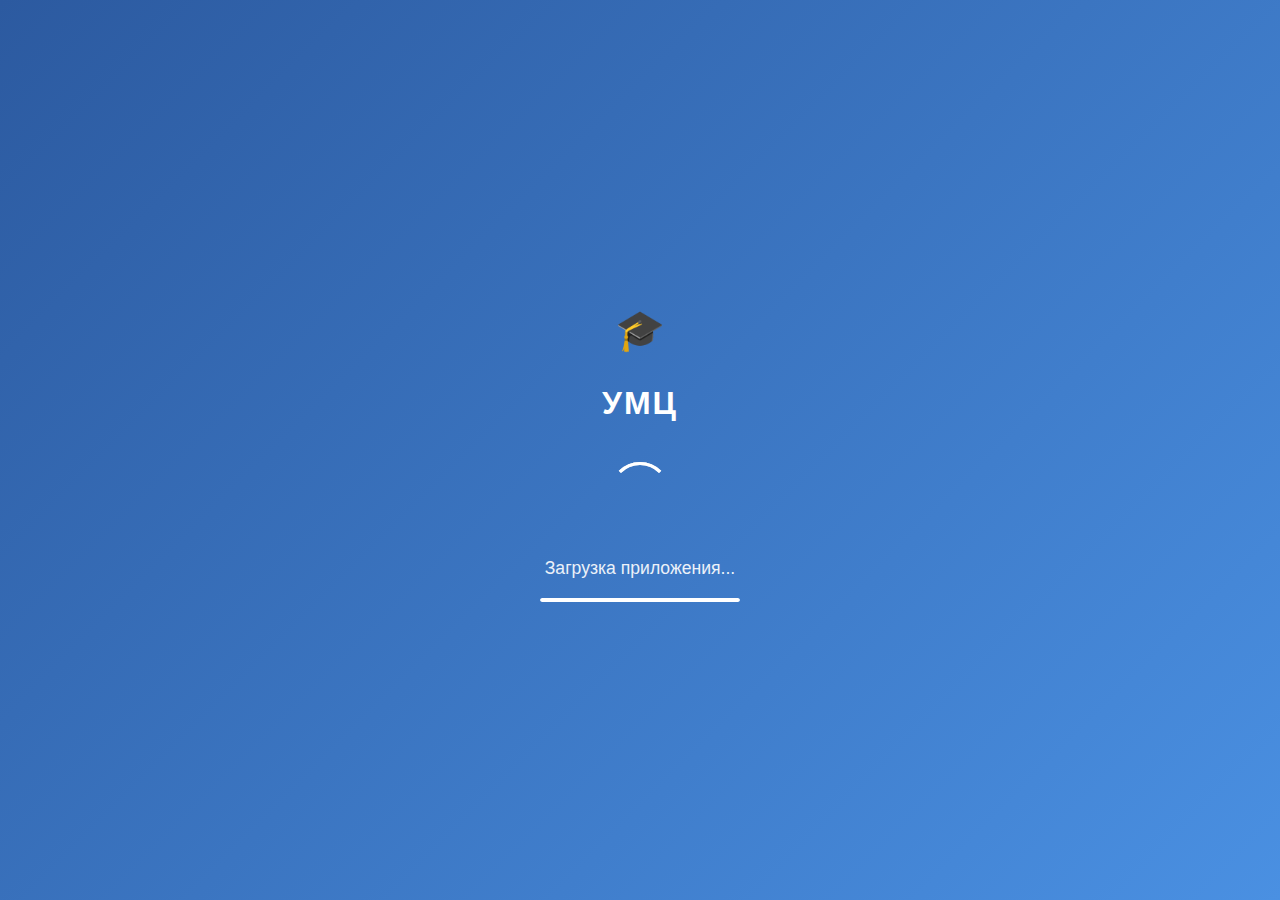
<file: webapp/enhanced.html>
<!DOCTYPE html>
<html lang="ru">
<head>
    <meta charset="UTF-8">
    <meta name="viewport" content="width=device-width, initial-scale=1.0, maximum-scale=1.0, user-scalable=no">
    <meta name="mobile-web-app-capable" content="yes">
    <meta name="apple-mobile-web-app-capable" content="yes">
    <meta name="apple-mobile-web-app-status-bar-style" content="default">
    <meta name="theme-color" content="#2c5aa0">
    <title>УМЦ - Университет Мировых Цивилизаций</title>
    <link rel="stylesheet" href="enhanced-styles.css">
    <link href="https://cdnjs.cloudflare.com/ajax/libs/font-awesome/6.0.0/css/all.min.css" rel="stylesheet">
    <script src="https://telegram.org/js/telegram-web-app.js"></script>
    <script>
        // Fallback for browsers that don't support Telegram WebApp
        if (!window.Telegram) {
            window.Telegram = {
                WebApp: {
                    ready: function() {},
                    expand: function() {},
                    initDataUnsafe: {},
                    showAlert: function(msg) { alert(msg); },
                    BackButton: {
                        show: function() {},
                        hide: function() {},
                        onClick: function() {}
                    },
                    onEvent: function() {}
                }
            };
        }
    </script>
</head>
<body>
    <!-- Loading Screen -->
    <div id="loading-screen" class="loading-screen">
        <div class="loading-container">
            <div class="loading-logo">
                <div class="logo-icon">🎓</div>
                <div class="logo-text">УМЦ</div>
            </div>
            <div class="loading-spinner">
                <div class="spinner-ring"></div>
                <div class="spinner-ring"></div>
                <div class="spinner-ring"></div>
            </div>
            <div class="loading-text">Загрузка приложения...</div>
            <div class="loading-progress">
                <div class="progress-bar"></div>
            </div>
        </div>
    </div>

    <!-- Main App Container -->
    <div id="app" class="app-container" style="display: none;">
        <!-- Header -->
        <header class="app-header">
            <div class="header-content">
                <div class="logo-section">
                    <div class="logo">
                        <div class="logo-icon">🎓</div>
                        <div class="logo-text">
                            <h1>УМЦ</h1>
                            <p>Университет Мировых Цивилизаций</p>
                        </div>
                    </div>
                </div>
                <div class="header-actions">
                    <button class="theme-toggle" onclick="toggleTheme()" title="Переключить тему">
                        <i class="fas fa-moon" id="theme-icon"></i>
                    </button>
                    <button class="notification-btn" onclick="toggleNotifications()" title="Уведомления">
                        <i class="fas fa-bell"></i>
                        <span class="notification-badge" id="notification-count">3</span>
                    </button>
                    <div class="user-profile" onclick="toggleUserMenu()">
                        <div class="user-avatar">
                            <i class="fas fa-user"></i>
                        </div>
                        <div class="user-info">
                            <span class="user-name" id="user-name">Тест Пользователь</span>
                            <span class="user-role" id="user-role">Студент</span>
                        </div>
                        <i class="fas fa-chevron-down"></i>
                    </div>
                </div>
            </div>
        </header>

        <!-- User Menu Dropdown -->
        <div id="user-menu" class="user-menu" style="display: none;">
            <div class="menu-item" onclick="showProfile()">
                <i class="fas fa-user"></i>
                <span>Профиль</span>
            </div>
            <div class="menu-item" onclick="showSettings()">
                <i class="fas fa-cog"></i>
                <span>Настройки</span>
            </div>
            <div class="menu-item" onclick="logout()">
                <i class="fas fa-sign-out-alt"></i>
                <span>Выйти</span>
            </div>
        </div>

        <!-- Search Bar -->
        <div class="search-container">
            <div class="search-box">
                <i class="fas fa-search"></i>
                <input type="text" id="search-input" placeholder="Поиск по расписанию, объявлениям, вопросам...">
                <button class="search-clear" onclick="clearSearch()" style="display: none;">
                    <i class="fas fa-times"></i>
                </button>
            </div>
            <div class="filter-buttons">
                <button class="filter-btn active" data-filter="all">Все</button>
                <button class="filter-btn" data-filter="today">Сегодня</button>
                <button class="filter-btn" data-filter="week">Неделя</button>
                <button class="filter-btn" data-filter="important">Важное</button>
            </div>
        </div>

        <!-- Navigation Tabs -->
        <nav class="nav-tabs" id="nav-tabs">
            <button class="nav-tab active" data-tab="dashboard">
                <i class="fas fa-home"></i>
                <span>Главная</span>
            </button>
            <button class="nav-tab" data-tab="schedule">
                <i class="fas fa-calendar-alt"></i>
                <span>Расписание</span>
            </button>
            <button class="nav-tab" data-tab="announcements">
                <i class="fas fa-bullhorn"></i>
                <span>Объявления</span>
            </button>
            <button class="nav-tab" data-tab="polls">
                <i class="fas fa-poll"></i>
                <span>Голосования</span>
            </button>
            <button class="nav-tab" data-tab="questions">
                <i class="fas fa-question-circle"></i>
                <span>Вопросы</span>
            </button>
        </nav>
        
        <!-- Mobile Navigation Indicator -->
        <div class="mobile-nav-indicator" id="mobile-nav-indicator"></div>

        <!-- Content Areas -->
        <main class="main-content">
            <!-- Dashboard Tab -->
            <div id="dashboard-tab" class="tab-content active">
                <div class="dashboard-grid">
                    <!-- Quick Stats -->
                    <div class="stats-card">
                        <div class="stats-header">
                            <h3>📊 Статистика</h3>
                            <i class="fas fa-chart-line"></i>
                        </div>
                        <div class="stats-grid">
                            <div class="stat-item">
                                <div class="stat-number">5</div>
                                <div class="stat-label">Пар сегодня</div>
                            </div>
                            <div class="stat-item">
                                <div class="stat-number">3</div>
                                <div class="stat-label">Новых объявлений</div>
                            </div>
                            <div class="stat-item">
                                <div class="stat-number">1</div>
                                <div class="stat-label">Активных голосований</div>
                            </div>
                            <div class="stat-item">
                                <div class="stat-number">2</div>
                                <div class="stat-label">Неотвеченных вопросов</div>
                            </div>
                        </div>
                    </div>

                    <!-- Today's Schedule -->
                    <div class="schedule-card">
                        <div class="card-header">
                            <h3>📅 Сегодняшнее расписание</h3>
                            <button class="refresh-btn" onclick="refreshTodaySchedule()">
                                <i class="fas fa-sync-alt"></i>
                            </button>
                        </div>
                        <div class="schedule-list" id="today-schedule">
                            <div class="schedule-item">
                                <div class="time">09:00</div>
                                <div class="subject">Математика</div>
                                <div class="room">Ауд. 101</div>
                                <div class="status present">Присутствую</div>
                            </div>
                            <div class="schedule-item">
                                <div class="time">10:45</div>
                                <div class="subject">Физика</div>
                                <div class="room">Ауд. 203</div>
                                <div class="status absent">Отсутствую</div>
                            </div>
                            <div class="schedule-item">
                                <div class="time">13:00</div>
                                <div class="subject">Химия</div>
                                <div class="room">Лаб. 15</div>
                                <div class="status pending">Ожидает</div>
                            </div>
                        </div>
                    </div>

                    <!-- Recent Announcements -->
                    <div class="announcements-card">
                        <div class="card-header">
                            <h3>📢 Последние объявления</h3>
                            <button class="view-all-btn" onclick="switchTab('announcements')">
                                Все <i class="fas fa-arrow-right"></i>
                            </button>
                        </div>
                        <div class="announcements-list" id="recent-announcements">
                            <div class="announcement-item important">
                                <div class="announcement-icon">🚨</div>
                                <div class="announcement-content">
                                    <div class="announcement-title">Важное собрание</div>
                                    <div class="announcement-time">2 часа назад</div>
                                </div>
                            </div>
                            <div class="announcement-item">
                                <div class="announcement-icon">📝</div>
                                <div class="announcement-content">
                                    <div class="announcement-title">Домашнее задание</div>
                                    <div class="announcement-time">5 часов назад</div>
                                </div>
                            </div>
                        </div>
                    </div>

                    <!-- Quick Actions -->
                    <div class="actions-card">
                        <div class="card-header">
                            <h3>⚡ Быстрые действия</h3>
                        </div>
                        <div class="actions-grid">
                            <button class="action-btn" onclick="askQuickQuestion()">
                                <i class="fas fa-question"></i>
                                <span>Задать вопрос</span>
                            </button>
                            <button class="action-btn" onclick="viewAttendance()">
                                <i class="fas fa-user-check"></i>
                                <span>Посещаемость</span>
                            </button>
                            <button class="action-btn" onclick="viewGrades()">
                                <i class="fas fa-graduation-cap"></i>
                                <span>Оценки</span>
                            </button>
                            <button class="action-btn" onclick="viewCalendar()">
                                <i class="fas fa-calendar"></i>
                                <span>Календарь</span>
                            </button>
                        </div>
                    </div>
                </div>
            </div>

            <!-- Schedule Tab -->
            <div id="schedule-tab" class="tab-content">
                <div class="content-header">
                    <h2><i class="fas fa-calendar-alt"></i> Расписание</h2>
                    <div class="header-actions">
                        <button class="btn-secondary" onclick="exportSchedule()">
                            <i class="fas fa-download"></i> Экспорт
                        </button>
                        <button class="btn-primary" onclick="refreshSchedule()">
                            <i class="fas fa-sync-alt"></i> Обновить
                        </button>
                    </div>
                </div>
                <div class="schedule-content" id="schedule-content">
                    <!-- Schedule content will be loaded here -->
                </div>
            </div>

            <!-- Announcements Tab -->
            <div id="announcements-tab" class="tab-content">
                <div class="content-header">
                    <h2><i class="fas fa-bullhorn"></i> Объявления</h2>
                    <div class="header-actions">
                        <button class="btn-secondary" onclick="markAllRead()">
                            <i class="fas fa-check-double"></i> Прочитать все
                        </button>
                        <button class="btn-primary" onclick="refreshAnnouncements()">
                            <i class="fas fa-sync-alt"></i> Обновить
                        </button>
                    </div>
                </div>
                <div class="announcements-content" id="announcements-content">
                    <!-- Announcements content will be loaded here -->
                </div>
            </div>

            <!-- Polls Tab -->
            <div id="polls-tab" class="tab-content">
                <div class="content-header">
                    <h2><i class="fas fa-poll"></i> Голосования</h2>
                    <div class="header-actions">
                        <button class="btn-secondary" onclick="viewPollHistory()">
                            <i class="fas fa-history"></i> История
                        </button>
                        <button class="btn-primary" onclick="refreshPolls()">
                            <i class="fas fa-sync-alt"></i> Обновить
                        </button>
                    </div>
                </div>
                <div class="polls-content" id="polls-content">
                    <!-- Polls content will be loaded here -->
                </div>
            </div>

            <!-- Questions Tab -->
            <div id="questions-tab" class="tab-content">
                <div class="content-header">
                    <h2><i class="fas fa-question-circle"></i> Вопросы</h2>
                    <div class="header-actions">
                        <button class="btn-secondary" onclick="viewQuestionHistory()">
                            <i class="fas fa-history"></i> История
                        </button>
                        <button class="btn-primary" onclick="refreshQuestions()">
                            <i class="fas fa-sync-alt"></i> Обновить
                        </button>
                    </div>
                </div>
                <div class="questions-content" id="questions-content">
                    <!-- Questions content will be loaded here -->
                </div>
            </div>
        </main>

        <!-- Floating Action Button -->
        <div class="fab-container">
            <button class="fab" onclick="toggleFabMenu()">
                <i class="fas fa-plus" id="fab-icon"></i>
            </button>
            <div class="fab-menu" id="fab-menu">
                <button class="fab-item" onclick="openScheduleForm()">
                    <i class="fas fa-calendar-plus"></i>
                    <span>Расписание</span>
                </button>
                <button class="fab-item" onclick="openAnnouncementForm()">
                    <i class="fas fa-bullhorn"></i>
                    <span>Объявление</span>
                </button>
                <button class="fab-item" onclick="openPollForm()">
                    <i class="fas fa-poll"></i>
                    <span>Голосование</span>
                </button>
                <button class="fab-item" onclick="openQuestionForm()">
                    <i class="fas fa-question"></i>
                    <span>Вопрос</span>
                </button>
            </div>
        </div>

        <!-- Notification Panel -->
        <div id="notification-panel" class="notification-panel" style="display: none;">
            <div class="notification-header">
                <h3>Уведомления</h3>
                <button class="close-btn" onclick="toggleNotifications()">
                    <i class="fas fa-times"></i>
                </button>
            </div>
            <div class="notification-list" id="notification-list">
                <div class="notification-item unread">
                    <div class="notification-icon">📅</div>
                    <div class="notification-content">
                        <div class="notification-title">Новое расписание</div>
                        <div class="notification-text">Добавлено расписание на завтра</div>
                        <div class="notification-time">5 минут назад</div>
                    </div>
                </div>
                <div class="notification-item">
                    <div class="notification-icon">📢</div>
                    <div class="notification-content">
                        <div class="notification-title">Новое объявление</div>
                        <div class="notification-text">Важное собрание группы</div>
                        <div class="notification-time">1 час назад</div>
                    </div>
                </div>
                <div class="notification-item">
                    <div class="notification-icon">🗳</div>
                    <div class="notification-content">
                        <div class="notification-title">Голосование завершено</div>
                        <div class="notification-text">Результаты голосования доступны</div>
                        <div class="notification-time">2 часа назад</div>
                    </div>
                </div>
            </div>
        </div>

        <!-- Modal -->
        <div id="modal" class="modal" style="display: none;">
            <div class="modal-content">
                <div class="modal-header">
                    <h3 id="modal-title">Заголовок</h3>
                    <button class="modal-close" onclick="closeModal()">
                        <i class="fas fa-times"></i>
                    </button>
                </div>
                <div class="modal-body">
                    <div id="modal-form"></div>
                </div>
            </div>
        </div>

        <!-- Toast Notifications -->
        <div id="toast-container" class="toast-container"></div>
    </div>

    <script src="enhanced-app.js"></script>
</body>
</html>
</file>
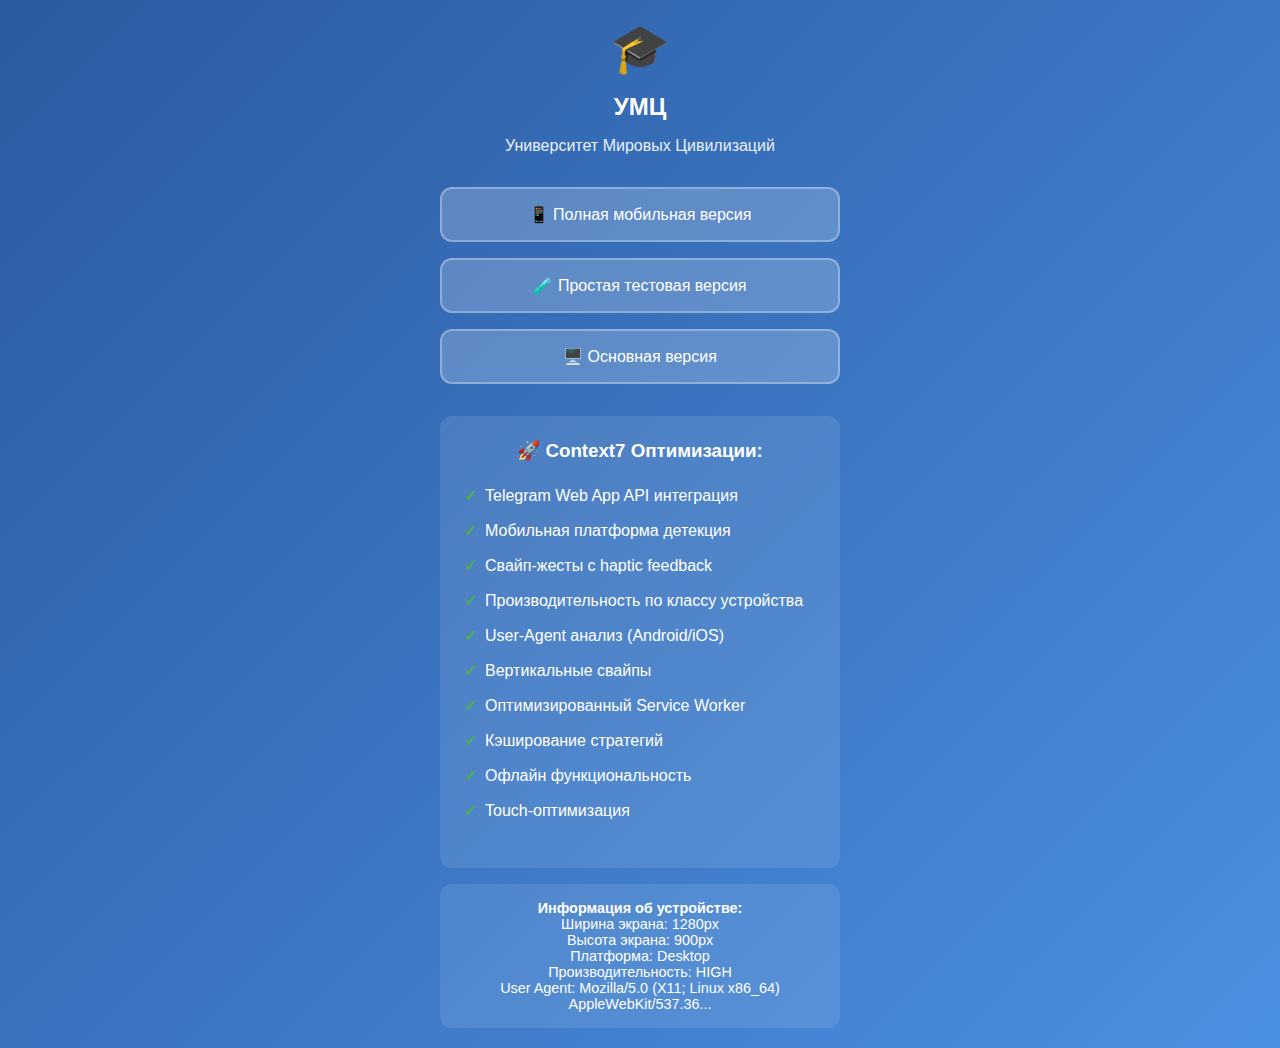
<file: webapp/mobile-test.html>
<!DOCTYPE html>
<html lang="ru">
<head>
    <meta charset="UTF-8">
    <meta name="viewport" content="width=device-width, initial-scale=1.0, maximum-scale=1.0, user-scalable=no">
    <meta name="mobile-web-app-capable" content="yes">
    <meta name="apple-mobile-web-app-capable" content="yes">
    <meta name="apple-mobile-web-app-status-bar-style" content="default">
    <meta name="theme-color" content="#2c5aa0">
    <title>УМЦ - Мобильная версия</title>
    <style>
        body {
            font-family: -apple-system, BlinkMacSystemFont, 'Segoe UI', Roboto, sans-serif;
            margin: 0;
            padding: 20px;
            background: linear-gradient(135deg, #2c5aa0 0%, #4a90e2 100%);
            color: white;
            min-height: 100vh;
        }
        
        .container {
            max-width: 400px;
            margin: 0 auto;
            text-align: center;
        }
        
        .logo {
            font-size: 3rem;
            margin-bottom: 1rem;
        }
        
        .title {
            font-size: 1.5rem;
            font-weight: 600;
            margin-bottom: 0.5rem;
        }
        
        .subtitle {
            font-size: 1rem;
            opacity: 0.9;
            margin-bottom: 2rem;
        }
        
        .test-buttons {
            display: flex;
            flex-direction: column;
            gap: 1rem;
            margin-bottom: 2rem;
        }
        
        .test-btn {
            background: rgba(255, 255, 255, 0.2);
            border: 2px solid rgba(255, 255, 255, 0.3);
            color: white;
            padding: 1rem;
            border-radius: 12px;
            font-size: 1rem;
            font-weight: 500;
            cursor: pointer;
            transition: all 0.3s ease;
            text-decoration: none;
            display: block;
        }
        
        .test-btn:hover {
            background: rgba(255, 255, 255, 0.3);
            transform: translateY(-2px);
        }
        
        .test-btn:active {
            transform: scale(0.95);
        }
        
        .features {
            background: rgba(255, 255, 255, 0.1);
            border-radius: 12px;
            padding: 1.5rem;
            margin-top: 2rem;
        }
        
        .features h3 {
            margin-top: 0;
            margin-bottom: 1rem;
        }
        
        .feature-list {
            text-align: left;
            list-style: none;
            padding: 0;
        }
        
        .feature-list li {
            padding: 0.5rem 0;
            display: flex;
            align-items: center;
            gap: 0.5rem;
        }
        
        .feature-list li::before {
            content: "✓";
            color: #4CAF50;
            font-weight: bold;
        }
        
        .device-info {
            background: rgba(255, 255, 255, 0.1);
            border-radius: 12px;
            padding: 1rem;
            margin-top: 1rem;
            font-size: 0.9rem;
        }
        
        @media (max-width: 480px) {
            body {
                padding: 15px;
            }
            
            .logo {
                font-size: 2.5rem;
            }
            
            .title {
                font-size: 1.3rem;
            }
            
            .subtitle {
                font-size: 0.9rem;
            }
        }
    </style>
</head>
<body>
    <div class="container">
        <div class="logo">🎓</div>
        <h1 class="title">УМЦ</h1>
        <p class="subtitle">Университет Мировых Цивилизаций</p>
        
        <div class="test-buttons">
            <a href="enhanced.html" class="test-btn">
                📱 Полная мобильная версия
            </a>
            <a href="test.html" class="test-btn">
                🧪 Простая тестовая версия
            </a>
            <a href="index.html" class="test-btn">
                🖥️ Основная версия
            </a>
        </div>
        
        <div class="features">
            <h3>🚀 Context7 Оптимизации:</h3>
            <ul class="feature-list">
                <li>Telegram Web App API интеграция</li>
                <li>Мобильная платформа детекция</li>
                <li>Свайп-жесты с haptic feedback</li>
                <li>Производительность по классу устройства</li>
                <li>User-Agent анализ (Android/iOS)</li>
                <li>Вертикальные свайпы</li>
                <li>Оптимизированный Service Worker</li>
                <li>Кэширование стратегий</li>
                <li>Офлайн функциональность</li>
                <li>Touch-оптимизация</li>
            </ul>
        </div>
        
        <div class="device-info">
            <strong>Информация об устройстве:</strong><br>
            Ширина экрана: <span id="screen-width"></span>px<br>
            Высота экрана: <span id="screen-height"></span>px<br>
            Платформа: <span id="platform"></span><br>
            Производительность: <span id="performance"></span><br>
            User Agent: <span id="user-agent"></span>
        </div>
    </div>
    
    <script>
        // Enhanced device detection based on Context7
        function detectMobilePlatform() {
            const userAgent = navigator.userAgent;
            
            // Telegram Android detection (Context7 format)
            if (userAgent.includes('Telegram-Android')) {
                const match = userAgent.match(/Telegram-Android\/([0-9.]+) \(([^;]+); Android ([0-9.]+); SDK ([0-9]+); ([A-Z]+)\)/);
                if (match) {
                    return {
                        platform: 'Telegram Android',
                        performance: match[5],
                        device: match[2],
                        version: match[1]
                    };
                }
            }
            
            // Telegram iOS detection
            if (userAgent.includes('Telegram-iOS')) {
                return {
                    platform: 'Telegram iOS',
                    performance: 'HIGH',
                    device: 'iOS Device',
                    version: 'Unknown'
                };
            }
            
            // Regular mobile detection
            if (/Android|iPhone|iPad|iPod|BlackBerry|IEMobile|Opera Mini/i.test(userAgent)) {
                return {
                    platform: 'Mobile Browser',
                    performance: /Android [1-4]\.|iPhone OS [1-9]\./i.test(userAgent) ? 'LOW' : 'MEDIUM',
                    device: 'Mobile Device',
                    version: 'Unknown'
                };
            }
            
            return {
                platform: 'Desktop',
                performance: 'HIGH',
                device: 'Desktop',
                version: 'Unknown'
            };
        }
        
        // Display device information
        const platformInfo = detectMobilePlatform();
        document.getElementById('screen-width').textContent = window.screen.width;
        document.getElementById('screen-height').textContent = window.screen.height;
        document.getElementById('platform').textContent = platformInfo.platform;
        document.getElementById('performance').textContent = platformInfo.performance;
        document.getElementById('user-agent').textContent = navigator.userAgent.substring(0, 50) + '...';
        
        // Add touch feedback
        document.querySelectorAll('.test-btn').forEach(btn => {
            btn.addEventListener('touchstart', function() {
                this.style.transform = 'scale(0.95)';
            });
            
            btn.addEventListener('touchend', function() {
                this.style.transform = 'scale(1)';
            });
        });
        
        // Prevent zoom on double tap
        let lastTouchEnd = 0;
        document.addEventListener('touchend', function (event) {
            const now = (new Date()).getTime();
            if (now - lastTouchEnd <= 300) {
                event.preventDefault();
            }
            lastTouchEnd = now;
        }, false);
    </script>
</body>
</html>
</file>
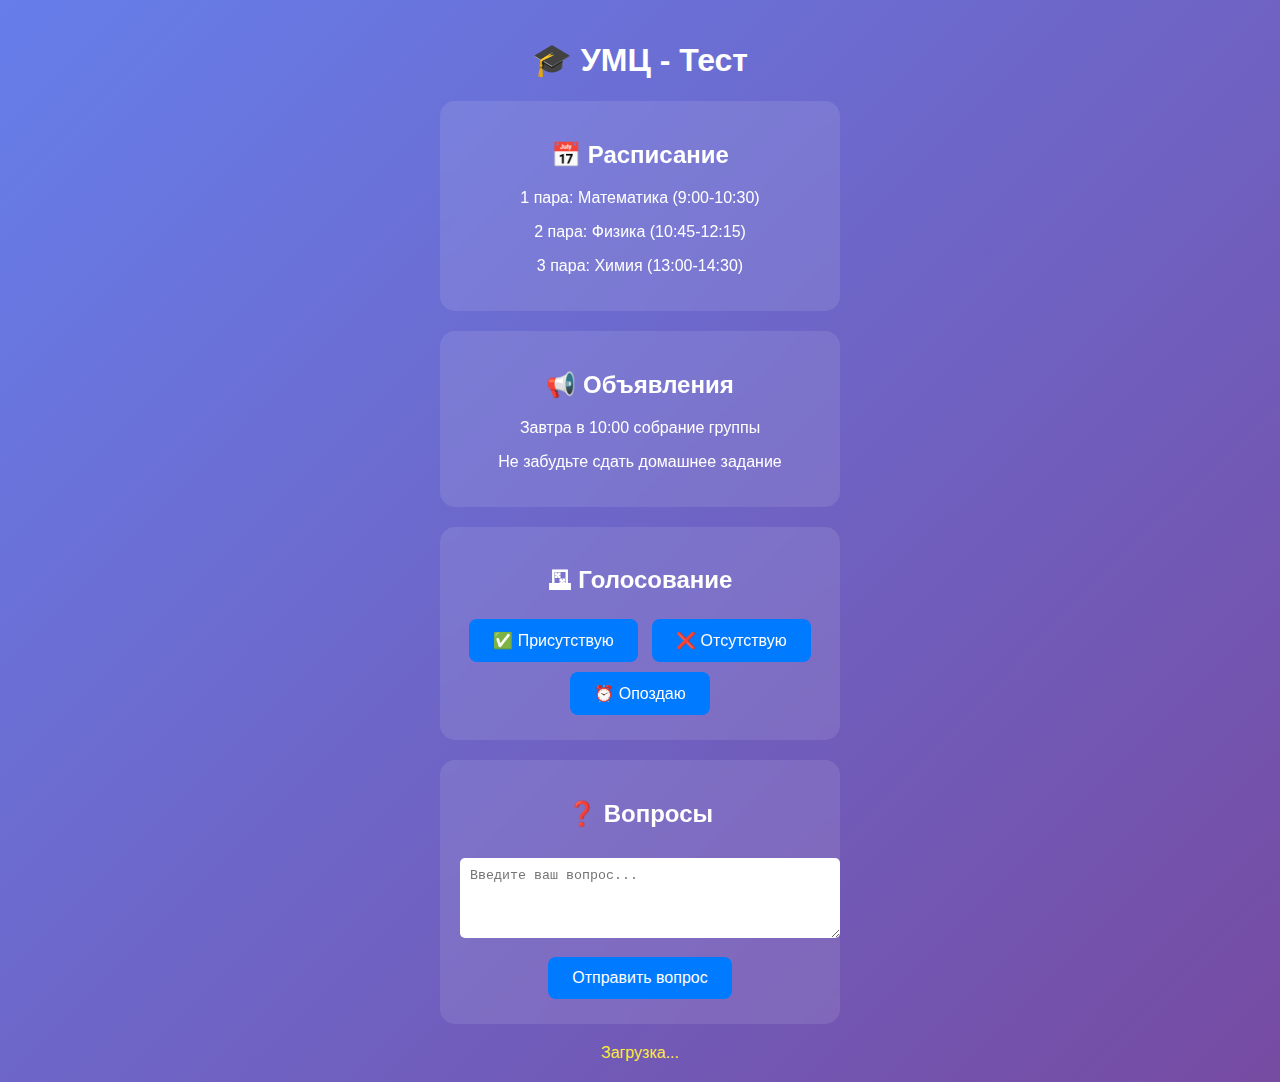
<file: webapp/test.html>
<!DOCTYPE html>
<html lang="ru">
<head>
    <meta charset="UTF-8">
    <meta name="viewport" content="width=device-width, initial-scale=1.0">
    <title>УМЦ - Тест</title>
    <style>
        body {
            font-family: Arial, sans-serif;
            margin: 0;
            padding: 20px;
            background: linear-gradient(135deg, #667eea 0%, #764ba2 100%);
            color: white;
        }
        .container {
            max-width: 400px;
            margin: 0 auto;
            text-align: center;
        }
        .card {
            background: rgba(255, 255, 255, 0.1);
            border-radius: 15px;
            padding: 20px;
            margin: 20px 0;
            backdrop-filter: blur(10px);
        }
        button {
            background: #007aff;
            color: white;
            border: none;
            padding: 12px 24px;
            border-radius: 8px;
            font-size: 16px;
            cursor: pointer;
            margin: 5px;
        }
        button:hover {
            background: #0056b3;
        }
        .loading {
            display: none;
            color: #ffeb3b;
        }
        .error {
            color: #ff5722;
            display: none;
        }
        .success {
            color: #4caf50;
            display: none;
        }
    </style>
</head>
<body>
    <div class="container">
        <h1>🎓 УМЦ - Тест</h1>
        
        <div class="card">
            <h2>📅 Расписание</h2>
            <p>1 пара: Математика (9:00-10:30)</p>
            <p>2 пара: Физика (10:45-12:15)</p>
            <p>3 пара: Химия (13:00-14:30)</p>
        </div>
        
        <div class="card">
            <h2>📢 Объявления</h2>
            <p>Завтра в 10:00 собрание группы</p>
            <p>Не забудьте сдать домашнее задание</p>
        </div>
        
        <div class="card">
            <h2>🗳 Голосование</h2>
            <button onclick="vote('present')">✅ Присутствую</button>
            <button onclick="vote('absent')">❌ Отсутствую</button>
            <button onclick="vote('late')">⏰ Опоздаю</button>
        </div>
        
        <div class="card">
            <h2>❓ Вопросы</h2>
            <textarea id="question" placeholder="Введите ваш вопрос..." style="width: 100%; height: 60px; margin: 10px 0; padding: 10px; border-radius: 5px; border: none;"></textarea>
            <button onclick="submitQuestion()">Отправить вопрос</button>
        </div>
        
        <div class="loading" id="loading">Загрузка...</div>
        <div class="error" id="error"></div>
        <div class="success" id="success"></div>
    </div>

    <script>
        function vote(option) {
            showMessage('success', 'Ваш голос учтен: ' + option);
        }
        
        function submitQuestion() {
            const question = document.getElementById('question').value;
            if (question.trim()) {
                showMessage('success', 'Вопрос отправлен!');
                document.getElementById('question').value = '';
            } else {
                showMessage('error', 'Введите вопрос');
            }
        }
        
        function showMessage(type, text) {
            const element = document.getElementById(type);
            element.textContent = text;
            element.style.display = 'block';
            setTimeout(() => {
                element.style.display = 'none';
            }, 3000);
        }
        
        // Имитация загрузки
        document.addEventListener('DOMContentLoaded', function() {
            const loading = document.getElementById('loading');
            loading.style.display = 'block';
            
            setTimeout(() => {
                loading.style.display = 'none';
                showMessage('success', 'Приложение загружено!');
            }, 1000);
        });
    </script>
</body>
</html>
</file>
<file: webapp/enhanced-styles.css>
/* Enhanced Styles for УМЦ Web App */

/* CSS Variables for theming */
:root {
    /* Light theme - University Colors */
    --primary-color: #2c5aa0;
    --primary-dark: #1e3d6f;
    --secondary-color: #4a90e2;
    --accent-color: #7bb3f0;
    --success-color: #27ae60;
    --warning-color: #f39c12;
    --error-color: #e74c3c;
    --info-color: #3498db;
    
    --bg-primary: #ffffff;
    --bg-secondary: #f8f9fa;
    --bg-tertiary: #e9ecef;
    --text-primary: #212529;
    --text-secondary: #6c757d;
    --text-muted: #adb5bd;
    
    --border-color: #dee2e6;
    --shadow-light: 0 2px 4px rgba(0,0,0,0.1);
    --shadow-medium: 0 4px 12px rgba(0,0,0,0.15);
    --shadow-heavy: 0 8px 24px rgba(0,0,0,0.2);
    
    --border-radius: 12px;
    --border-radius-small: 8px;
    --border-radius-large: 16px;
    
    --transition: all 0.3s cubic-bezier(0.4, 0, 0.2, 1);
    --transition-fast: all 0.15s ease;
}

/* Dark theme */
[data-theme="dark"] {
    --bg-primary: #1a1a1a;
    --bg-secondary: #2d2d2d;
    --bg-tertiary: #3d3d3d;
    --text-primary: #ffffff;
    --text-secondary: #b3b3b3;
    --text-muted: #808080;
    
    --border-color: #404040;
    --shadow-light: 0 2px 4px rgba(0,0,0,0.3);
    --shadow-medium: 0 4px 12px rgba(0,0,0,0.4);
    --shadow-heavy: 0 8px 24px rgba(0,0,0,0.5);
}

/* Reset and Base Styles */
* {
    margin: 0;
    padding: 0;
    box-sizing: border-box;
}

body {
    font-family: -apple-system, BlinkMacSystemFont, 'Segoe UI', Roboto, 'Helvetica Neue', Arial, sans-serif;
    background: var(--bg-primary);
    color: var(--text-primary);
    line-height: 1.6;
    overflow-x: hidden;
    transition: var(--transition);
}

/* Loading Screen */
.loading-screen {
    position: fixed;
    top: 0;
    left: 0;
    width: 100%;
    height: 100%;
    background: linear-gradient(135deg, var(--primary-color) 0%, var(--secondary-color) 100%);
    display: flex;
    align-items: center;
    justify-content: center;
    z-index: 9999;
    transition: opacity 0.5s ease-out;
}

.loading-container {
    text-align: center;
    color: white;
}

.loading-logo {
    margin-bottom: 2rem;
    animation: logoFloat 3s ease-in-out infinite;
}

.logo-icon {
    font-size: 4rem;
    margin-bottom: 1rem;
    animation: logoSpin 2s linear infinite;
}

.logo-text {
    font-size: 2rem;
    font-weight: 700;
    letter-spacing: 2px;
}

.loading-spinner {
    position: relative;
    width: 60px;
    height: 60px;
    margin: 2rem auto;
}

.spinner-ring {
    position: absolute;
    width: 100%;
    height: 100%;
    border: 3px solid transparent;
    border-top: 3px solid white;
    border-radius: 50%;
    animation: spin 1s linear infinite;
}

.spinner-ring:nth-child(2) {
    animation-delay: 0.3s;
    border-top-color: rgba(255,255,255,0.7);
}

.spinner-ring:nth-child(3) {
    animation-delay: 0.6s;
    border-top-color: rgba(255,255,255,0.4);
}

.loading-text {
    font-size: 1.1rem;
    margin-bottom: 1rem;
    opacity: 0.9;
}

.loading-progress {
    width: 200px;
    height: 4px;
    background: rgba(255,255,255,0.2);
    border-radius: 2px;
    overflow: hidden;
    margin: 0 auto;
}

.progress-bar {
    height: 100%;
    background: white;
    border-radius: 2px;
    animation: progressLoad 2s ease-in-out;
}

@keyframes logoFloat {
    0%, 100% { transform: translateY(0px); }
    50% { transform: translateY(-10px); }
}

@keyframes logoSpin {
    0% { transform: rotate(0deg); }
    100% { transform: rotate(360deg); }
}

@keyframes spin {
    0% { transform: rotate(0deg); }
    100% { transform: rotate(360deg); }
}

@keyframes progressLoad {
    0% { width: 0%; }
    100% { width: 100%; }
}

/* App Container */
.app-container {
    min-height: 100vh;
    display: flex;
    flex-direction: column;
    animation: fadeInUp 0.6s ease-out;
}

@keyframes fadeInUp {
    from {
        opacity: 0;
        transform: translateY(30px);
    }
    to {
        opacity: 1;
        transform: translateY(0);
    }
}

/* Header */
.app-header {
    background: var(--bg-primary);
    border-bottom: 1px solid var(--border-color);
    padding: 1rem;
    position: sticky;
    top: 0;
    z-index: 100;
    backdrop-filter: blur(10px);
    box-shadow: var(--shadow-light);
}

.header-content {
    display: flex;
    justify-content: space-between;
    align-items: center;
    max-width: 1200px;
    margin: 0 auto;
}

.logo-section .logo {
    display: flex;
    align-items: center;
    gap: 1rem;
}

.logo-icon {
    font-size: 2.5rem;
    animation: logoBounce 2s infinite;
}

@keyframes logoBounce {
    0%, 20%, 50%, 80%, 100% { transform: translateY(0); }
    40% { transform: translateY(-5px); }
    60% { transform: translateY(-3px); }
}

.logo-text h1 {
    font-size: 1.8rem;
    font-weight: 700;
    color: var(--text-primary);
    margin: 0;
}

.logo-text p {
    font-size: 0.9rem;
    color: var(--text-secondary);
    margin: 0;
}

.header-actions {
    display: flex;
    align-items: center;
    gap: 1rem;
}

.theme-toggle, .notification-btn {
    width: 40px;
    height: 40px;
    border: none;
    background: var(--bg-secondary);
    color: var(--text-primary);
    border-radius: 50%;
    cursor: pointer;
    display: flex;
    align-items: center;
    justify-content: center;
    transition: var(--transition);
    position: relative;
}

.theme-toggle:hover, .notification-btn:hover {
    background: var(--primary-color);
    color: white;
    transform: scale(1.1);
}

.notification-badge {
    position: absolute;
    top: -5px;
    right: -5px;
    background: var(--error-color);
    color: white;
    border-radius: 50%;
    width: 20px;
    height: 20px;
    font-size: 0.7rem;
    display: flex;
    align-items: center;
    justify-content: center;
    animation: pulse 2s infinite;
}

@keyframes pulse {
    0% { transform: scale(1); }
    50% { transform: scale(1.1); }
    100% { transform: scale(1); }
}

.user-profile {
    display: flex;
    align-items: center;
    gap: 0.75rem;
    padding: 0.5rem 1rem;
    background: var(--bg-secondary);
    border-radius: var(--border-radius);
    cursor: pointer;
    transition: var(--transition);
    position: relative;
}

.user-profile:hover {
    background: var(--bg-tertiary);
    transform: translateY(-2px);
}

.user-avatar {
    width: 40px;
    height: 40px;
    background: var(--primary-color);
    border-radius: 50%;
    display: flex;
    align-items: center;
    justify-content: center;
    color: white;
    font-size: 1.2rem;
}

.user-info {
    display: flex;
    flex-direction: column;
}

.user-name {
    font-weight: 600;
    font-size: 0.9rem;
    color: var(--text-primary);
}

.user-role {
    font-size: 0.8rem;
    color: var(--text-secondary);
}

/* User Menu */
.user-menu {
    position: absolute;
    top: 100%;
    right: 0;
    background: var(--bg-primary);
    border: 1px solid var(--border-color);
    border-radius: var(--border-radius);
    box-shadow: var(--shadow-medium);
    min-width: 200px;
    z-index: 1000;
    animation: slideDown 0.3s ease-out;
}

@keyframes slideDown {
    from {
        opacity: 0;
        transform: translateY(-10px);
    }
    to {
        opacity: 1;
        transform: translateY(0);
    }
}

.menu-item {
    display: flex;
    align-items: center;
    gap: 0.75rem;
    padding: 0.75rem 1rem;
    cursor: pointer;
    transition: var(--transition);
    border-bottom: 1px solid var(--border-color);
}

.menu-item:last-child {
    border-bottom: none;
}

.menu-item:hover {
    background: var(--bg-secondary);
}

/* Search Container */
.search-container {
    padding: 1rem;
    background: var(--bg-secondary);
    border-bottom: 1px solid var(--border-color);
}

.search-box {
    position: relative;
    max-width: 600px;
    margin: 0 auto 1rem;
}

.search-box i {
    position: absolute;
    left: 1rem;
    top: 50%;
    transform: translateY(-50%);
    color: var(--text-muted);
}

.search-box input {
    width: 100%;
    padding: 0.75rem 1rem 0.75rem 3rem;
    border: 2px solid var(--border-color);
    border-radius: var(--border-radius);
    background: var(--bg-primary);
    color: var(--text-primary);
    font-size: 1rem;
    transition: var(--transition);
}

.search-box input:focus {
    outline: none;
    border-color: var(--primary-color);
    box-shadow: 0 0 0 3px rgba(102, 126, 234, 0.1);
}

.search-clear {
    position: absolute;
    right: 1rem;
    top: 50%;
    transform: translateY(-50%);
    background: none;
    border: none;
    color: var(--text-muted);
    cursor: pointer;
    padding: 0.25rem;
    border-radius: 50%;
    transition: var(--transition);
}

.search-clear:hover {
    background: var(--bg-tertiary);
    color: var(--text-primary);
}

.filter-buttons {
    display: flex;
    gap: 0.5rem;
    justify-content: center;
    flex-wrap: wrap;
}

.filter-btn {
    padding: 0.5rem 1rem;
    border: 1px solid var(--border-color);
    background: var(--bg-primary);
    color: var(--text-primary);
    border-radius: var(--border-radius-small);
    cursor: pointer;
    transition: var(--transition);
    font-size: 0.9rem;
}

.filter-btn:hover {
    background: var(--bg-tertiary);
}

.filter-btn.active {
    background: var(--primary-color);
    color: white;
    border-color: var(--primary-color);
}

/* Navigation Tabs */
.nav-tabs {
    display: flex;
    background: var(--bg-primary);
    border-bottom: 1px solid var(--border-color);
    overflow-x: auto;
    scrollbar-width: none;
    -ms-overflow-style: none;
    position: relative;
}

.nav-tabs::-webkit-scrollbar {
    display: none;
}

/* Mobile Navigation Indicator */
.mobile-nav-indicator {
    position: fixed;
    bottom: 0;
    left: 0;
    right: 0;
    height: 4px;
    background: linear-gradient(90deg, var(--primary-color), var(--secondary-color));
    transform: scaleX(0.2);
    transform-origin: left;
    transition: transform 0.3s ease;
    z-index: 1000;
    display: none;
}

@media (max-width: 768px) {
    .mobile-nav-indicator {
        display: block;
    }
}

.nav-tab {
    flex: 1;
    min-width: 120px;
    padding: 1rem 0.5rem;
    background: none;
    border: none;
    display: flex;
    flex-direction: column;
    align-items: center;
    gap: 0.5rem;
    cursor: pointer;
    transition: var(--transition);
    position: relative;
    color: var(--text-secondary);
}

.nav-tab:hover {
    background: var(--bg-secondary);
    color: var(--text-primary);
}

.nav-tab.active {
    color: var(--primary-color);
}

.nav-tab.active::after {
    content: '';
    position: absolute;
    bottom: 0;
    left: 50%;
    transform: translateX(-50%);
    width: 40px;
    height: 3px;
    background: var(--primary-color);
    border-radius: 2px;
    animation: slideIn 0.3s ease;
}

.nav-tab i {
    font-size: 1.2rem;
    transition: var(--transition);
}

.nav-tab:hover i {
    transform: scale(1.1);
}

.nav-tab span {
    font-size: 0.8rem;
    font-weight: 500;
}

/* Main Content */
.main-content {
    flex: 1;
    padding: 1.5rem;
    max-width: 1200px;
    margin: 0 auto;
    width: 100%;
}

.tab-content {
    display: none;
    animation: fadeIn 0.3s ease;
}

.tab-content.active {
    display: block;
}

@keyframes fadeIn {
    from { opacity: 0; }
    to { opacity: 1; }
}

/* Dashboard Grid */
.dashboard-grid {
    display: grid;
    grid-template-columns: repeat(auto-fit, minmax(300px, 1fr));
    gap: 1.5rem;
}

/* Cards */
.stats-card, .schedule-card, .announcements-card, .actions-card {
    background: var(--bg-primary);
    border: 1px solid var(--border-color);
    border-radius: var(--border-radius-large);
    padding: 1.5rem;
    box-shadow: var(--shadow-light);
    transition: var(--transition);
}

.stats-card:hover, .schedule-card:hover, .announcements-card:hover, .actions-card:hover {
    transform: translateY(-4px);
    box-shadow: var(--shadow-medium);
}

.card-header {
    display: flex;
    justify-content: space-between;
    align-items: center;
    margin-bottom: 1.5rem;
    padding-bottom: 1rem;
    border-bottom: 1px solid var(--border-color);
}

.card-header h3 {
    font-size: 1.2rem;
    font-weight: 600;
    color: var(--text-primary);
    display: flex;
    align-items: center;
    gap: 0.5rem;
}

.refresh-btn, .view-all-btn {
    background: var(--bg-secondary);
    border: 1px solid var(--border-color);
    color: var(--text-primary);
    padding: 0.5rem;
    border-radius: var(--border-radius-small);
    cursor: pointer;
    transition: var(--transition);
    display: flex;
    align-items: center;
    gap: 0.5rem;
}

.refresh-btn:hover, .view-all-btn:hover {
    background: var(--primary-color);
    color: white;
    transform: scale(1.05);
}

/* Stats Grid */
.stats-grid {
    display: grid;
    grid-template-columns: repeat(2, 1fr);
    gap: 1rem;
}

.stat-item {
    text-align: center;
    padding: 1rem;
    background: var(--bg-secondary);
    border-radius: var(--border-radius);
    transition: var(--transition);
}

.stat-item:hover {
    background: var(--bg-tertiary);
    transform: scale(1.05);
}

.stat-number {
    font-size: 2rem;
    font-weight: 700;
    color: var(--primary-color);
    margin-bottom: 0.5rem;
}

.stat-label {
    font-size: 0.9rem;
    color: var(--text-secondary);
}

/* Schedule List */
.schedule-list {
    display: flex;
    flex-direction: column;
    gap: 1rem;
}

.schedule-item {
    display: grid;
    grid-template-columns: auto 1fr auto auto;
    gap: 1rem;
    align-items: center;
    padding: 1rem;
    background: var(--bg-secondary);
    border-radius: var(--border-radius);
    transition: var(--transition);
}

.schedule-item:hover {
    background: var(--bg-tertiary);
    transform: translateX(4px);
}

.time {
    font-weight: 600;
    color: var(--primary-color);
    font-size: 1.1rem;
}

.subject {
    font-weight: 500;
    color: var(--text-primary);
}

.room {
    color: var(--text-secondary);
    font-size: 0.9rem;
}

.status {
    padding: 0.25rem 0.75rem;
    border-radius: var(--border-radius-small);
    font-size: 0.8rem;
    font-weight: 500;
}

.status.present {
    background: rgba(76, 175, 80, 0.1);
    color: var(--success-color);
}

.status.absent {
    background: rgba(244, 67, 54, 0.1);
    color: var(--error-color);
}

.status.pending {
    background: rgba(255, 152, 0, 0.1);
    color: var(--warning-color);
}

/* Announcements List */
.announcements-list {
    display: flex;
    flex-direction: column;
    gap: 1rem;
}

.announcement-item {
    display: flex;
    align-items: center;
    gap: 1rem;
    padding: 1rem;
    background: var(--bg-secondary);
    border-radius: var(--border-radius);
    transition: var(--transition);
    border-left: 4px solid transparent;
}

.announcement-item.important {
    border-left-color: var(--error-color);
    background: rgba(244, 67, 54, 0.05);
}

.announcement-item:hover {
    background: var(--bg-tertiary);
    transform: translateX(4px);
}

.announcement-icon {
    font-size: 1.5rem;
}

.announcement-content {
    flex: 1;
}

.announcement-title {
    font-weight: 500;
    color: var(--text-primary);
    margin-bottom: 0.25rem;
}

.announcement-time {
    font-size: 0.8rem;
    color: var(--text-secondary);
}

/* Actions Grid */
.actions-grid {
    display: grid;
    grid-template-columns: repeat(2, 1fr);
    gap: 1rem;
}

.action-btn {
    display: flex;
    flex-direction: column;
    align-items: center;
    gap: 0.5rem;
    padding: 1.5rem 1rem;
    background: var(--bg-secondary);
    border: 1px solid var(--border-color);
    border-radius: var(--border-radius);
    cursor: pointer;
    transition: var(--transition);
    color: var(--text-primary);
}

.action-btn:hover {
    background: var(--primary-color);
    color: white;
    transform: translateY(-4px);
    box-shadow: var(--shadow-medium);
}

.action-btn i {
    font-size: 1.5rem;
}

.action-btn span {
    font-size: 0.9rem;
    font-weight: 500;
}

/* Content Headers */
.content-header {
    display: flex;
    justify-content: space-between;
    align-items: center;
    margin-bottom: 2rem;
    padding-bottom: 1rem;
    border-bottom: 2px solid var(--border-color);
}

.content-header h2 {
    font-size: 1.8rem;
    font-weight: 600;
    color: var(--text-primary);
    display: flex;
    align-items: center;
    gap: 0.75rem;
}

.header-actions {
    display: flex;
    gap: 0.75rem;
}

.btn-primary, .btn-secondary {
    padding: 0.75rem 1.5rem;
    border: none;
    border-radius: var(--border-radius);
    cursor: pointer;
    font-weight: 500;
    transition: var(--transition);
    display: flex;
    align-items: center;
    gap: 0.5rem;
}

.btn-primary {
    background: var(--primary-color);
    color: white;
}

.btn-primary:hover {
    background: var(--primary-dark);
    transform: translateY(-2px);
    box-shadow: var(--shadow-medium);
}

.btn-secondary {
    background: var(--bg-secondary);
    color: var(--text-primary);
    border: 1px solid var(--border-color);
}

.btn-secondary:hover {
    background: var(--bg-tertiary);
    transform: translateY(-2px);
}

/* Floating Action Button */
.fab-container {
    position: fixed;
    bottom: 2rem;
    right: 2rem;
    z-index: 1000;
}

.fab {
    width: 56px;
    height: 56px;
    border-radius: 50%;
    background: var(--primary-color);
    border: none;
    color: white;
    font-size: 1.5rem;
    cursor: pointer;
    box-shadow: var(--shadow-medium);
    transition: var(--transition);
    display: flex;
    align-items: center;
    justify-content: center;
}

.fab:hover {
    transform: scale(1.1);
    box-shadow: var(--shadow-heavy);
}

.fab-menu {
    position: absolute;
    bottom: 70px;
    right: 0;
    display: flex;
    flex-direction: column;
    gap: 1rem;
    opacity: 0;
    visibility: hidden;
    transform: translateY(20px);
    transition: var(--transition);
}

.fab-menu.active {
    opacity: 1;
    visibility: visible;
    transform: translateY(0);
}

.fab-item {
    display: flex;
    align-items: center;
    gap: 1rem;
    padding: 1rem 1.5rem;
    background: var(--bg-primary);
    border: 1px solid var(--border-color);
    border-radius: var(--border-radius-large);
    cursor: pointer;
    transition: var(--transition);
    box-shadow: var(--shadow-light);
    white-space: nowrap;
    color: var(--text-primary);
}

.fab-item:hover {
    transform: translateX(-8px);
    box-shadow: var(--shadow-medium);
    background: var(--primary-color);
    color: white;
}

.fab-item i {
    font-size: 1.2rem;
}

.fab-item span {
    font-weight: 500;
}

/* Notification Panel */
.notification-panel {
    position: fixed;
    top: 0;
    right: 0;
    width: 350px;
    height: 100vh;
    background: var(--bg-primary);
    border-left: 1px solid var(--border-color);
    box-shadow: var(--shadow-heavy);
    z-index: 2000;
    transform: translateX(100%);
    transition: var(--transition);
}

.notification-panel.active {
    transform: translateX(0);
}

.notification-header {
    display: flex;
    justify-content: space-between;
    align-items: center;
    padding: 1.5rem;
    border-bottom: 1px solid var(--border-color);
}

.notification-header h3 {
    font-size: 1.2rem;
    font-weight: 600;
    color: var(--text-primary);
}

.close-btn {
    background: none;
    border: none;
    color: var(--text-secondary);
    cursor: pointer;
    padding: 0.5rem;
    border-radius: 50%;
    transition: var(--transition);
}

.close-btn:hover {
    background: var(--bg-secondary);
    color: var(--text-primary);
}

.notification-list {
    padding: 1rem;
    overflow-y: auto;
    height: calc(100vh - 80px);
}

.notification-item {
    display: flex;
    gap: 1rem;
    padding: 1rem;
    background: var(--bg-secondary);
    border-radius: var(--border-radius);
    margin-bottom: 1rem;
    transition: var(--transition);
    border-left: 4px solid transparent;
}

.notification-item.unread {
    border-left-color: var(--primary-color);
    background: rgba(102, 126, 234, 0.05);
}

.notification-item:hover {
    background: var(--bg-tertiary);
    transform: translateX(4px);
}

.notification-icon {
    font-size: 1.5rem;
    margin-top: 0.25rem;
}

.notification-content {
    flex: 1;
}

.notification-title {
    font-weight: 500;
    color: var(--text-primary);
    margin-bottom: 0.25rem;
}

.notification-text {
    color: var(--text-secondary);
    font-size: 0.9rem;
    margin-bottom: 0.5rem;
}

.notification-time {
    font-size: 0.8rem;
    color: var(--text-muted);
}

/* Modal */
.modal {
    position: fixed;
    top: 0;
    left: 0;
    width: 100%;
    height: 100%;
    background: rgba(0, 0, 0, 0.5);
    display: flex;
    align-items: center;
    justify-content: center;
    z-index: 2000;
    opacity: 0;
    visibility: hidden;
    transition: var(--transition);
}

.modal.active {
    opacity: 1;
    visibility: visible;
}

.modal-content {
    background: var(--bg-primary);
    border-radius: var(--border-radius-large);
    width: 90%;
    max-width: 500px;
    max-height: 80vh;
    overflow-y: auto;
    transform: scale(0.9);
    transition: var(--transition);
    box-shadow: var(--shadow-heavy);
}

.modal.active .modal-content {
    transform: scale(1);
}

.modal-header {
    display: flex;
    justify-content: space-between;
    align-items: center;
    padding: 1.5rem;
    border-bottom: 1px solid var(--border-color);
}

.modal-header h3 {
    font-size: 1.3rem;
    font-weight: 600;
    color: var(--text-primary);
}

.modal-close {
    background: none;
    border: none;
    color: var(--text-secondary);
    cursor: pointer;
    padding: 0.5rem;
    border-radius: 50%;
    transition: var(--transition);
    font-size: 1.2rem;
}

.modal-close:hover {
    background: var(--bg-secondary);
    color: var(--text-primary);
}

.modal-body {
    padding: 1.5rem;
}

/* Toast Notifications */
.toast-container {
    position: fixed;
    top: 2rem;
    right: 2rem;
    z-index: 3000;
    display: flex;
    flex-direction: column;
    gap: 1rem;
}

.toast {
    background: var(--bg-primary);
    border: 1px solid var(--border-color);
    border-radius: var(--border-radius);
    padding: 1rem 1.5rem;
    box-shadow: var(--shadow-medium);
    display: flex;
    align-items: center;
    gap: 1rem;
    min-width: 300px;
    animation: slideInRight 0.3s ease-out;
}

.toast.success {
    border-left: 4px solid var(--success-color);
}

.toast.error {
    border-left: 4px solid var(--error-color);
}

.toast.warning {
    border-left: 4px solid var(--warning-color);
}

.toast.info {
    border-left: 4px solid var(--info-color);
}

@keyframes slideInRight {
    from {
        opacity: 0;
        transform: translateX(100%);
    }
    to {
        opacity: 1;
        transform: translateX(0);
    }
}

/* Mobile-First Responsive Design */

/* Large screens (desktop) */
@media (min-width: 1024px) {
    .main-content {
        max-width: 1200px;
        margin: 0 auto;
    }
    
    .dashboard-grid {
        grid-template-columns: repeat(2, 1fr);
    }
    
    .nav-tabs {
        justify-content: center;
    }
    
    .nav-tab {
        min-width: 150px;
    }
}

/* Medium screens (tablets) */
@media (max-width: 1023px) and (min-width: 769px) {
    .header-content {
        padding: 0 1rem;
    }
    
    .main-content {
        padding: 1.5rem;
    }
    
    .dashboard-grid {
        grid-template-columns: repeat(2, 1fr);
        gap: 1.5rem;
    }
    
    .nav-tab {
        min-width: 120px;
        padding: 1rem 0.75rem;
    }
    
    .fab-container {
        bottom: 1.5rem;
        right: 1.5rem;
    }
}

/* Small screens (mobile landscape) */
@media (max-width: 768px) {
    .app-header {
        padding: 0.75rem;
        position: sticky;
        top: 0;
        z-index: 1000;
    }
    
    .header-content {
        flex-direction: column;
        gap: 0.75rem;
        align-items: stretch;
    }
    
    .logo-section {
        text-align: center;
    }
    
    .logo {
        justify-content: center;
    }
    
    .logo-icon {
        font-size: 2rem;
    }
    
    .logo-text h1 {
        font-size: 1.5rem;
    }
    
    .logo-text p {
        font-size: 0.85rem;
    }
    
    .header-actions {
        justify-content: space-between;
        gap: 0.5rem;
    }
    
    .theme-toggle, .notification-btn {
        width: 36px;
        height: 36px;
        font-size: 0.9rem;
    }
    
    .user-profile {
        padding: 0.5rem 0.75rem;
        min-width: 0;
        flex: 1;
    }
    
    .user-avatar {
        width: 36px;
        height: 36px;
        font-size: 1rem;
    }
    
    .user-name {
        font-size: 0.85rem;
    }
    
    .user-role {
        font-size: 0.75rem;
    }
    
    .search-container {
        padding: 0.75rem;
    }
    
    .search-box {
        margin-bottom: 0.75rem;
    }
    
    .search-box input {
        padding: 0.75rem 1rem 0.75rem 2.5rem;
        font-size: 1rem;
    }
    
    .filter-buttons {
        gap: 0.5rem;
        justify-content: center;
        flex-wrap: wrap;
    }
    
    .filter-btn {
        padding: 0.5rem 1rem;
        font-size: 0.85rem;
        min-width: 80px;
    }
    
    .nav-tabs {
        padding: 0 0.5rem;
        gap: 0.25rem;
    }
    
    .nav-tab {
        min-width: 70px;
        padding: 0.75rem 0.5rem;
        flex-direction: column;
        gap: 0.25rem;
    }
    
    .nav-tab i {
        font-size: 1.1rem;
    }
    
    .nav-tab span {
        font-size: 0.7rem;
        text-align: center;
        line-height: 1.2;
    }
    
    .main-content {
        padding: 1rem;
    }
    
    .content-header {
        flex-direction: column;
        gap: 1rem;
        align-items: stretch;
    }
    
    .content-header h2 {
        font-size: 1.5rem;
        text-align: center;
    }
    
    .header-actions {
        justify-content: center;
        gap: 0.75rem;
    }
    
    .btn-primary, .btn-secondary {
        padding: 0.75rem 1.25rem;
        font-size: 0.9rem;
    }
    
    .dashboard-grid {
        grid-template-columns: 1fr;
        gap: 1.25rem;
    }
    
    .stats-grid {
        grid-template-columns: repeat(2, 1fr);
        gap: 0.75rem;
    }
    
    .actions-grid {
        grid-template-columns: repeat(2, 1fr);
        gap: 0.75rem;
    }
    
    .action-btn {
        padding: 1.25rem 0.75rem;
        text-align: center;
    }
    
    .action-btn i {
        font-size: 1.3rem;
        margin-bottom: 0.5rem;
    }
    
    .action-btn span {
        font-size: 0.8rem;
        line-height: 1.3;
    }
    
    .schedule-item {
        grid-template-columns: auto 1fr auto;
        gap: 0.75rem;
        padding: 0.75rem;
    }
    
    .schedule-item .room {
        display: none;
    }
    
    .time {
        font-size: 1rem;
    }
    
    .subject {
        font-size: 0.9rem;
    }
    
    .status {
        padding: 0.2rem 0.5rem;
        font-size: 0.7rem;
    }
    
    .announcement-item {
        padding: 0.75rem;
        gap: 0.75rem;
    }
    
    .announcement-icon {
        font-size: 1.3rem;
    }
    
    .announcement-title {
        font-size: 0.9rem;
    }
    
    .announcement-time {
        font-size: 0.75rem;
    }
    
    .fab-container {
        bottom: 1rem;
        right: 1rem;
    }
    
    .fab {
        width: 52px;
        height: 52px;
        font-size: 1.3rem;
    }
    
    .fab-item {
        padding: 0.75rem 1rem;
        font-size: 0.9rem;
    }
    
    .fab-item i {
        font-size: 1.1rem;
    }
    
    .notification-panel {
        width: 100%;
        height: 100vh;
    }
    
    .modal-content {
        width: 95%;
        margin: 1rem;
        max-height: 90vh;
    }
    
    .modal-header {
        padding: 1.25rem;
    }
    
    .modal-body {
        padding: 1.25rem;
    }
    
    .toast-container {
        top: 1rem;
        right: 1rem;
        left: 1rem;
    }
    
    .toast {
        min-width: auto;
        padding: 1rem 1.25rem;
    }
    
    .poll-card {
        padding: 1.25rem;
        margin-bottom: 1.25rem;
    }
    
    .poll-option {
        padding: 0.75rem;
        margin-bottom: 0.5rem;
    }
    
    .poll-button {
        padding: 0.875rem 1.25rem;
        font-size: 0.9rem;
    }
    
    .result-item {
        padding: 0.5rem;
        margin-bottom: 0.25rem;
    }
    
    .poll-stats {
        grid-template-columns: repeat(2, 1fr);
        gap: 0.75rem;
    }
}

/* Extra small screens (mobile portrait) */
@media (max-width: 480px) {
    .app-header {
        padding: 0.5rem;
    }
    
    .logo-icon {
        font-size: 1.8rem;
    }
    
    .logo-text h1 {
        font-size: 1.3rem;
    }
    
    .logo-text p {
        font-size: 0.8rem;
    }
    
    .user-profile {
        padding: 0.4rem 0.6rem;
    }
    
    .user-info {
        display: none;
    }
    
    .search-box input {
        padding: 0.7rem 0.9rem 0.7rem 2.2rem;
        font-size: 0.95rem;
    }
    
    .filter-buttons {
        gap: 0.25rem;
    }
    
    .filter-btn {
        padding: 0.4rem 0.8rem;
        font-size: 0.8rem;
        min-width: 70px;
    }
    
    .nav-tab {
        min-width: 60px;
        padding: 0.6rem 0.4rem;
    }
    
    .nav-tab i {
        font-size: 1rem;
    }
    
    .nav-tab span {
        font-size: 0.65rem;
    }
    
    .main-content {
        padding: 0.75rem;
    }
    
    .content-header h2 {
        font-size: 1.3rem;
    }
    
    .btn-primary, .btn-secondary {
        padding: 0.7rem 1rem;
        font-size: 0.85rem;
    }
    
    .dashboard-grid {
        gap: 1rem;
    }
    
    .stats-grid {
        grid-template-columns: 1fr;
        gap: 0.5rem;
    }
    
    .actions-grid {
        grid-template-columns: 1fr;
        gap: 0.5rem;
    }
    
    .action-btn {
        padding: 1rem 0.5rem;
    }
    
    .action-btn i {
        font-size: 1.2rem;
    }
    
    .action-btn span {
        font-size: 0.75rem;
    }
    
    .schedule-item {
        grid-template-columns: 1fr;
        gap: 0.5rem;
        text-align: center;
    }
    
    .schedule-item .time {
        font-size: 1.1rem;
        font-weight: 700;
    }
    
    .schedule-item .subject {
        font-size: 1rem;
    }
    
    .schedule-item .status {
        justify-self: center;
        padding: 0.3rem 0.8rem;
        font-size: 0.75rem;
    }
    
    .announcement-item {
        padding: 0.6rem;
        gap: 0.6rem;
    }
    
    .announcement-icon {
        font-size: 1.2rem;
    }
    
    .announcement-title {
        font-size: 0.85rem;
    }
    
    .announcement-time {
        font-size: 0.7rem;
    }
    
    .fab {
        width: 48px;
        height: 48px;
        font-size: 1.2rem;
    }
    
    .fab-item {
        padding: 0.6rem 0.8rem;
        font-size: 0.85rem;
    }
    
    .modal-content {
        width: 98%;
        margin: 0.5rem;
    }
    
    .modal-header {
        padding: 1rem;
    }
    
    .modal-body {
        padding: 1rem;
    }
    
    .poll-card {
        padding: 1rem;
        margin-bottom: 1rem;
    }
    
    .poll-option {
        padding: 0.6rem;
        margin-bottom: 0.4rem;
    }
    
    .poll-button {
        padding: 0.8rem 1rem;
        font-size: 0.85rem;
    }
    
    .poll-stats {
        grid-template-columns: 1fr;
        gap: 0.5rem;
    }
    
    .stat-card {
        padding: 0.75rem;
    }
    
    .stat-number {
        font-size: 1.3rem;
    }
    
    .stat-label {
        font-size: 0.75rem;
    }
}

/* Very small screens (old phones) */
@media (max-width: 360px) {
    .logo-text h1 {
        font-size: 1.2rem;
    }
    
    .logo-text p {
        font-size: 0.75rem;
    }
    
    .nav-tab {
        min-width: 55px;
        padding: 0.5rem 0.3rem;
    }
    
    .nav-tab span {
        font-size: 0.6rem;
    }
    
    .main-content {
        padding: 0.5rem;
    }
    
    .content-header h2 {
        font-size: 1.2rem;
    }
    
    .btn-primary, .btn-secondary {
        padding: 0.6rem 0.8rem;
        font-size: 0.8rem;
    }
    
    .action-btn {
        padding: 0.8rem 0.4rem;
    }
    
    .action-btn i {
        font-size: 1.1rem;
    }
    
    .action-btn span {
        font-size: 0.7rem;
    }
    
    .fab {
        width: 44px;
        height: 44px;
        font-size: 1.1rem;
    }
    
    .modal-content {
        width: 99%;
        margin: 0.25rem;
    }
}

/* Mobile-specific improvements */
@media (max-width: 768px) {
    /* Improve touch targets */
    .theme-toggle, .notification-btn {
        min-width: 44px;
        min-height: 44px;
    }
    
    .user-profile {
        min-height: 44px;
    }
    
    .nav-tab {
        min-height: 60px;
    }
    
    .filter-btn {
        min-height: 44px;
    }
    
    .btn-primary, .btn-secondary {
        min-height: 44px;
    }
    
    .action-btn {
        min-height: 80px;
    }
    
    .fab {
        min-width: 56px;
        min-height: 56px;
    }
    
    .fab-item {
        min-height: 44px;
    }
    
    .poll-option {
        min-height: 44px;
    }
    
    .poll-button {
        min-height: 48px;
    }
    
    /* Improve scrolling performance */
    .main-content {
        -webkit-overflow-scrolling: touch;
        overflow-scrolling: touch;
    }
    
    /* Prevent text selection on UI elements */
    .nav-tab, .filter-btn, .btn-primary, .btn-secondary,
    .action-btn, .fab, .fab-item, .poll-option, .poll-button {
        -webkit-user-select: none;
        -moz-user-select: none;
        -ms-user-select: none;
        user-select: none;
    }
    
    /* Add haptic feedback simulation */
    .nav-tab:active, .filter-btn:active, .btn-primary:active,
    .btn-secondary:active, .action-btn:active, .fab:active {
        transform: scale(0.95);
        transition: transform 0.1s ease;
    }
    
    /* Improve form inputs for mobile */
    .form-input, .form-textarea {
        font-size: 16px; /* Prevents zoom on iOS */
        -webkit-appearance: none;
        border-radius: var(--border-radius);
    }
    
    /* Better modal handling on mobile */
    .modal {
        padding: 0;
    }
    
    .modal-content {
        border-radius: 0;
        height: 100vh;
        max-height: 100vh;
        margin: 0;
    }
    
    /* Improve notification panel on mobile */
    .notification-panel {
        border-radius: 0;
    }
    
    /* Better toast positioning */
    .toast-container {
        top: 0.5rem;
        right: 0.5rem;
        left: 0.5rem;
    }
    
    .toast {
        border-radius: var(--border-radius);
        box-shadow: var(--shadow-medium);
    }
}

/* Touch-friendly improvements */
@media (hover: none) and (pointer: coarse) {
    .theme-toggle, .notification-btn {
        min-width: 44px;
        min-height: 44px;
    }
    
    .user-profile {
        min-height: 44px;
    }
    
    .nav-tab {
        min-height: 60px;
    }
    
    .filter-btn {
        min-height: 44px;
    }
    
    .btn-primary, .btn-secondary {
        min-height: 44px;
    }
    
    .action-btn {
        min-height: 80px;
    }
    
    .fab {
        min-width: 56px;
        min-height: 56px;
    }
    
    .fab-item {
        min-height: 44px;
    }
    
    .poll-option {
        min-height: 44px;
    }
    
    .poll-button {
        min-height: 48px;
    }
    
    /* Remove hover effects on touch devices */
    .theme-toggle:hover, .notification-btn:hover,
    .user-profile:hover, .nav-tab:hover,
    .filter-btn:hover, .btn-primary:hover,
    .btn-secondary:hover, .action-btn:hover,
    .fab:hover, .fab-item:hover,
    .poll-option:hover, .poll-button:hover {
        transform: none;
    }
    
    /* Add active states for touch */
    .theme-toggle:active, .notification-btn:active {
        transform: scale(0.95);
    }
    
    .user-profile:active {
        transform: scale(0.98);
    }
    
    .nav-tab:active {
        transform: scale(0.95);
    }
    
    .filter-btn:active {
        transform: scale(0.95);
    }
    
    .btn-primary:active, .btn-secondary:active {
        transform: scale(0.98);
    }
    
    .action-btn:active {
        transform: scale(0.95);
    }
    
    .fab:active {
        transform: scale(0.9);
    }
    
    .fab-item:active {
        transform: scale(0.95);
    }
    
    .poll-option:active {
        transform: scale(0.98);
    }
    
    .poll-button:active {
        transform: scale(0.98);
    }
}

/* Animation delays for staggered effects */
.content-card:nth-child(1) { animation-delay: 0.1s; }
.content-card:nth-child(2) { animation-delay: 0.2s; }
.content-card:nth-child(3) { animation-delay: 0.3s; }
.content-card:nth-child(4) { animation-delay: 0.4s; }
.content-card:nth-child(5) { animation-delay: 0.5s; }

/* Smooth scrolling */
html {
    scroll-behavior: smooth;
}

/* Custom scrollbar */
::-webkit-scrollbar {
    width: 8px;
}

::-webkit-scrollbar-track {
    background: var(--bg-secondary);
}

::-webkit-scrollbar-thumb {
    background: var(--border-color);
    border-radius: 4px;
}

::-webkit-scrollbar-thumb:hover {
    background: var(--text-muted);
}

/* Modern Poll Styles */
.poll-card {
    background: var(--bg-primary);
    border: 1px solid var(--border-color);
    border-radius: var(--border-radius-large);
    padding: 1.5rem;
    margin-bottom: 1.5rem;
    box-shadow: var(--shadow-light);
    transition: var(--transition);
    position: relative;
    overflow: hidden;
}

.poll-card::before {
    content: '';
    position: absolute;
    top: 0;
    left: 0;
    right: 0;
    height: 4px;
    background: linear-gradient(90deg, var(--primary-color), var(--secondary-color));
}

.poll-card:hover {
    transform: translateY(-4px);
    box-shadow: var(--shadow-medium);
}

.poll-header {
    display: flex;
    justify-content: space-between;
    align-items: center;
    margin-bottom: 1.5rem;
    padding-bottom: 1rem;
    border-bottom: 1px solid var(--border-color);
}

.poll-title {
    font-weight: 600;
    color: var(--text-primary);
    font-size: 1.1rem;
    display: flex;
    align-items: center;
    gap: 0.5rem;
}

.poll-status {
    padding: 0.5rem 1rem;
    border-radius: var(--border-radius-large);
    font-size: 0.8rem;
    font-weight: 600;
    text-transform: uppercase;
    letter-spacing: 0.5px;
    position: relative;
    overflow: hidden;
}

.poll-status.active {
    background: linear-gradient(135deg, #4CAF50, #45a049);
    color: white;
    box-shadow: 0 2px 8px rgba(76, 175, 80, 0.3);
}

.poll-status.active::before {
    content: '';
    position: absolute;
    top: 0;
    left: -100%;
    width: 100%;
    height: 100%;
    background: linear-gradient(90deg, transparent, rgba(255,255,255,0.2), transparent);
    animation: shimmer 2s infinite;
}

.poll-status.ended {
    background: linear-gradient(135deg, #f44336, #d32f2f);
    color: white;
    box-shadow: 0 2px 8px rgba(244, 67, 54, 0.3);
}

@keyframes shimmer {
    0% { left: -100%; }
    100% { left: 100%; }
}

.poll-options {
    margin-bottom: 1.5rem;
}

.poll-option {
    display: flex;
    align-items: center;
    gap: 1rem;
    padding: 1rem;
    margin-bottom: 0.75rem;
    border-radius: var(--border-radius);
    transition: var(--transition);
    cursor: pointer;
    background: var(--bg-secondary);
    border: 2px solid transparent;
    position: relative;
}

.poll-option:hover {
    background: var(--bg-tertiary);
    transform: translateX(4px);
    border-color: var(--primary-color);
}

.poll-option input[type="radio"] {
    width: 20px;
    height: 20px;
    margin: 0;
    cursor: pointer;
    accent-color: var(--primary-color);
}

.poll-option input[type="radio"]:checked + label {
    color: var(--primary-color);
    font-weight: 600;
}

.poll-option input[type="radio"]:checked ~ .option-icon {
    transform: scale(1.2);
}

.poll-option label {
    flex: 1;
    cursor: pointer;
    color: var(--text-primary);
    font-weight: 500;
    transition: var(--transition);
}

.option-icon {
    font-size: 1.2rem;
    transition: var(--transition);
}

.option-icon.present {
    color: var(--success-color);
}

.option-icon.absent {
    color: var(--error-color);
}

.option-icon.late {
    color: var(--warning-color);
}

.poll-button {
    width: 100%;
    padding: 1rem 1.5rem;
    background: linear-gradient(135deg, var(--primary-color), var(--primary-dark));
    color: white;
    border: none;
    border-radius: var(--border-radius);
    font-weight: 600;
    font-size: 1rem;
    cursor: pointer;
    transition: var(--transition);
    position: relative;
    overflow: hidden;
    text-transform: uppercase;
    letter-spacing: 0.5px;
}

.poll-button::before {
    content: '';
    position: absolute;
    top: 0;
    left: -100%;
    width: 100%;
    height: 100%;
    background: linear-gradient(90deg, transparent, rgba(255,255,255,0.2), transparent);
    transition: left 0.5s;
}

.poll-button:hover {
    transform: translateY(-2px);
    box-shadow: var(--shadow-medium);
}

.poll-button:hover::before {
    left: 100%;
}

.poll-button:active {
    transform: translateY(0);
}

.poll-button:disabled {
    background: var(--bg-tertiary);
    color: var(--text-muted);
    cursor: not-allowed;
    transform: none;
    box-shadow: none;
}

.poll-button:disabled::before {
    display: none;
}

/* Poll Results */
.poll-results {
    background: var(--bg-secondary);
    border-radius: var(--border-radius);
    padding: 1.5rem;
    margin-top: 1rem;
}

.poll-results h4 {
    color: var(--text-primary);
    margin-bottom: 1rem;
    font-size: 1rem;
    font-weight: 600;
}

.result-item {
    display: flex;
    justify-content: space-between;
    align-items: center;
    padding: 0.75rem;
    margin-bottom: 0.5rem;
    background: var(--bg-primary);
    border-radius: var(--border-radius-small);
    transition: var(--transition);
}

.result-item:hover {
    background: var(--bg-tertiary);
    transform: translateX(4px);
}

.result-label {
    display: flex;
    align-items: center;
    gap: 0.5rem;
    font-weight: 500;
    color: var(--text-primary);
}

.result-count {
    font-weight: 600;
    color: var(--primary-color);
    background: var(--bg-secondary);
    padding: 0.25rem 0.75rem;
    border-radius: var(--border-radius-small);
}

.result-bar {
    width: 100%;
    height: 8px;
    background: var(--bg-tertiary);
    border-radius: 4px;
    overflow: hidden;
    margin-top: 0.5rem;
}

.result-progress {
    height: 100%;
    background: linear-gradient(90deg, var(--primary-color), var(--secondary-color));
    border-radius: 4px;
    transition: width 0.8s ease;
}

/* Poll Statistics */
.poll-stats {
    display: grid;
    grid-template-columns: repeat(auto-fit, minmax(120px, 1fr));
    gap: 1rem;
    margin-top: 1rem;
}

.stat-card {
    background: var(--bg-secondary);
    border-radius: var(--border-radius);
    padding: 1rem;
    text-align: center;
    transition: var(--transition);
}

.stat-card:hover {
    background: var(--bg-tertiary);
    transform: translateY(-2px);
}

.stat-number {
    font-size: 1.5rem;
    font-weight: 700;
    color: var(--primary-color);
    margin-bottom: 0.25rem;
}

.stat-label {
    font-size: 0.8rem;
    color: var(--text-secondary);
    text-transform: uppercase;
    letter-spacing: 0.5px;
}
</file>
